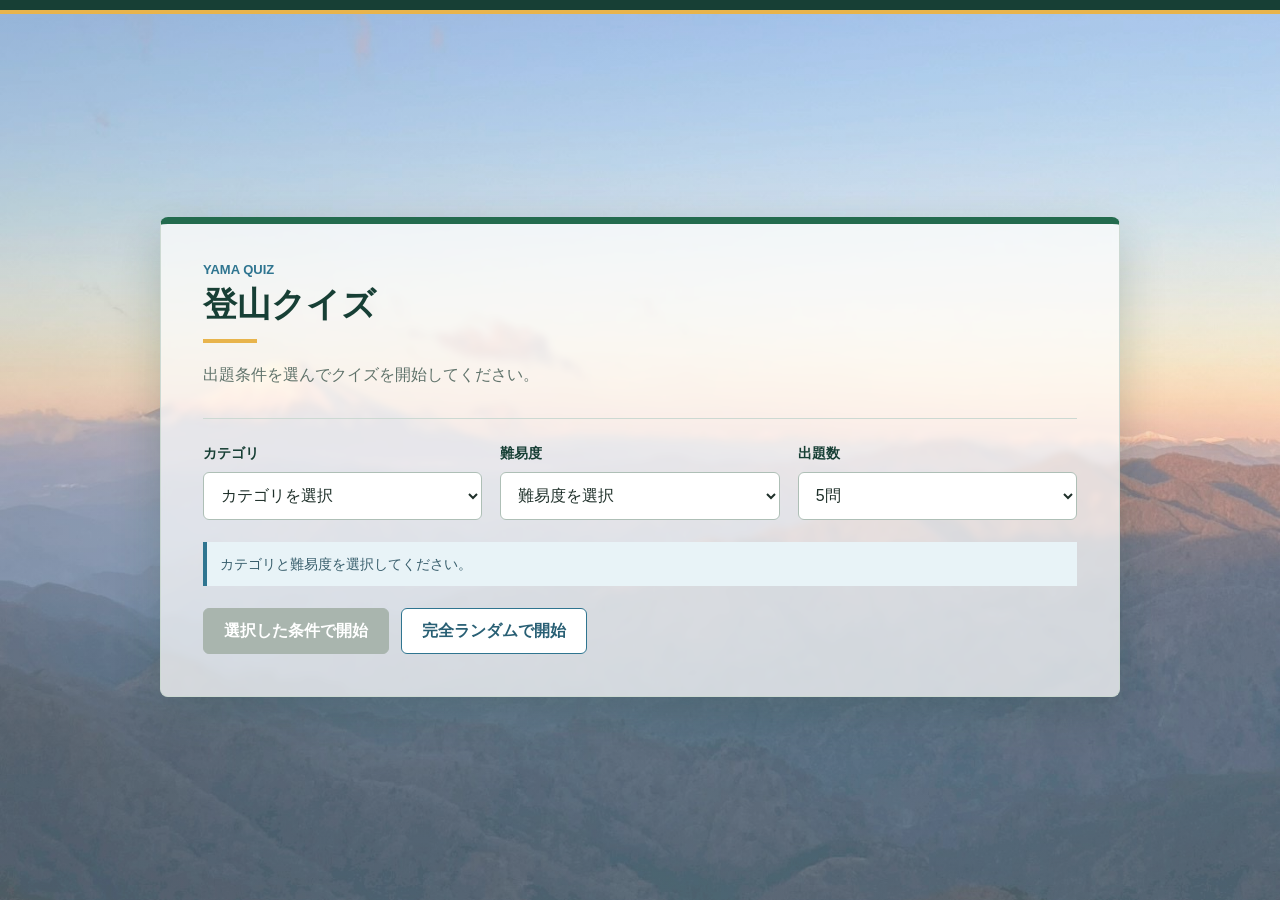
<file: kadai/index.html>
﻿<!DOCTYPE html>
<html lang="ja">
    <head>
        <meta charset="UTF-8">
        <!-- スマホなどで、画面幅に合わせて表示するための設定 -->
        <meta name="viewport" content="width=device-width, initial-scale=1.0">
        <title>登山クイズ</title>
        <!-- CSSの読み込み -->
        <link rel="stylesheet" href="./css/style.css">
        <link rel="stylesheet" href="./css/background-adjustments.css">
    </head>

    <body>
        <main class="app">
            <section class="quiz-area">
                <p class="label">Yama Quiz</p>
                <h1>登山クイズ</h1>
                <p id="statusMessage">問題データを読み込んでいます。</p>

                <!-- カテゴリ・難易度・出題数を選択するメニュー画面 -->
                <div id="menuBox" class="menu-box hidden">
                    <div class="setting-group">
                        <label for="categorySelect">カテゴリ</label>
                        <select id="categorySelect">
                            <option value="">カテゴリを選択</option>
                            <option value="all">すべて</option>
                            <option value="装備">装備</option>
                            <option value="山の知識">山の知識</option>
                            <option value="登山マナー">登山マナー</option>
                            <option value="危険回避・行動判断">危険回避・行動判断</option>
                            <option value="豆知識編">豆知識編</option>
                        </select>
                    </div>

                    <div class="setting-group">
                        <label for="difficultySelect">難易度</label>
                        <select id="difficultySelect">
                            <option value="">難易度を選択</option>
                            <option value="all">すべて</option>
                            <option value="初級">初級</option>
                            <option value="中級">中級</option>
                            <option value="上級">上級</option>
                        </select>
                    </div>

                    <div class="setting-group">
                        <label for="questionCountSelect">出題数</label>
                        <select id="questionCountSelect">
                            <option value="5">5問</option>
                            <option value="10">10問</option>
                            <option value="all">条件に合う全問</option>
                        </select>
                    </div>

                    <p id="menuMessage" class="menu-message">カテゴリと難易度を選択してください。</p>
                    <div class="menu-actions">
                        <button id="startButton" class="primary-button" type="button" disabled>選択した条件で開始</button>
                        <button id="randomButton" class="secondary-button" type="button">完全ランダムで開始</button>
                    </div>
                </div>

                <!-- クイズ画面 -->
                <div id="quizBox" class="quiz-box hidden">
                    <div class="quiz-toolbar">
                        <p id="progressText" class="progress-text"></p>
                        <button id="interruptButton" class="interrupt-button" type="button">中断してメニューへ</button>
                    </div>
                    <p id="categoryText" class="category"></p>
                    <h2 id="questionText"></h2>
                    <div id="choices" class="choices"></div>
                    <p id="resultText" class="result"></p>
                    <p id="explanationText" class="explanation"></p>
                    <button id="nextButton" class="primary-button hidden" type="button">次の問題へ</button>
                </div>

                <!-- クイズ中断時の確認画面 -->
                <div id="interruptBox" class="interrupt-box hidden">
                    <h2>クイズを中断しますか？</h2>
                    <p>現在の正解数と進行状況は保存されません。</p>
                    <div class="menu-actions">
                        <button id="continueButton" class="primary-button" type="button">クイズを続ける</button>
                        <button id="confirmInterruptButton" class="danger-button" type="button">中断する</button>
                    </div>
                </div>

                <!-- 全問題終了後に表示する結果画面 -->
                <div id="resultBox" class="result-box hidden">
                    <h2>クイズ結果</h2>
                    <p id="finalScoreText" class="final-score"></p>
                    <p id="recommendationText" class="recommendation-text"></p>

                    <!-- おすすめの山を左へ流し続ける表示エリア -->
                    <div class="mountain-slider" aria-label="おすすめの山">
                        <div id="mountainTrack" class="mountain-track"></div>
                    </div>
                    <p class="mountain-notice">表示はクイズ結果をもとにした参考です。実際の登山では、季節・ルート・体力・経験を確認してください。</p>

                    <div class="menu-actions">
                        <button id="retryButton" class="primary-button" type="button">同じ条件でもう一度</button>
                        <button id="menuButton" class="secondary-button" type="button">メニューに戻る</button>
                    </div>
                </div>
            </section>
        </main>

        <script src="./mountain_quiz.js"></script>
    </body>
</html>
</file>
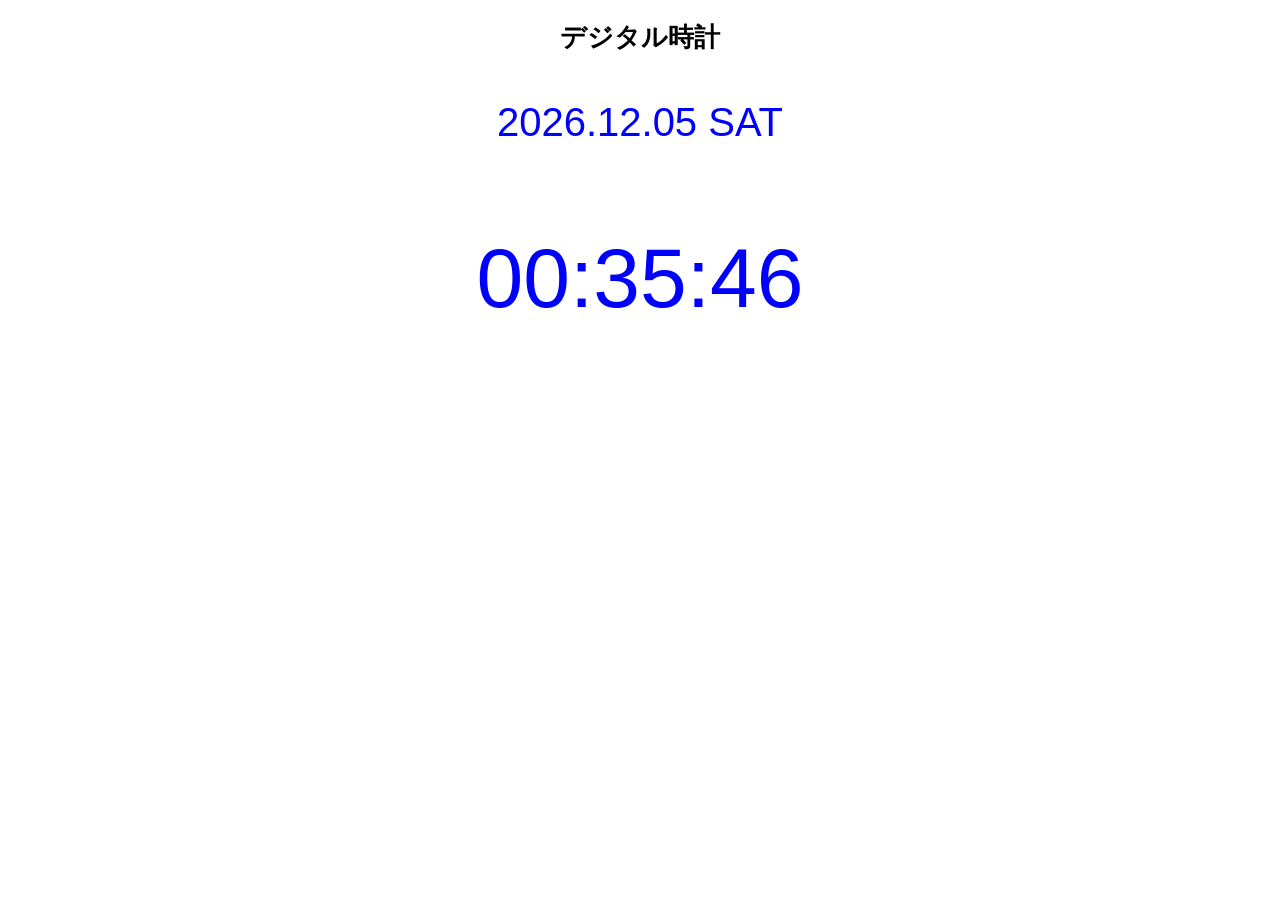
<file: 演習問題/演習問題_コード/STEP1/mondai1_0/index.html>
<!DOCTYPE html>
<html lang="ja">
    <head>
        <meta charset="UTF-8">
        <title>Digital Clock</title>
        <link rel="stylesheet" href="./main.css">
    </head>

    <body>
        <h1>デジタル時計</h1>
        <div id="digitalClock_date"></div>
        <div id="digitalClock_time"></div>
        <script src="./main.js"></script>
    </body>

</html>
</file>
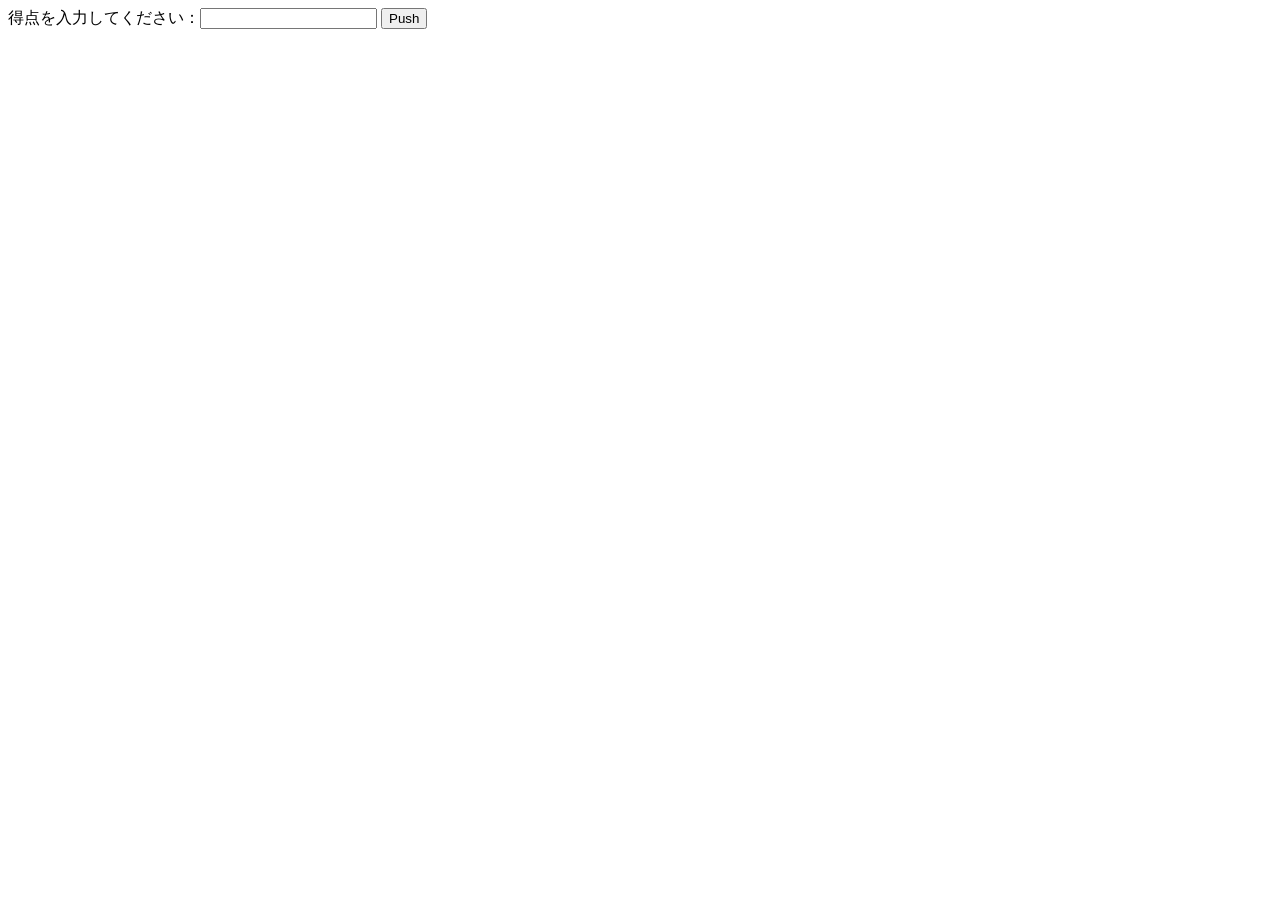
<file: 演習問題/演習問題_コード/STEP0/mondai0_4/mondai0_4.html>
<!DOCTYPE html>
<html lang="ja">
<head>
    <meta charaset="UTF-8">
    <title>演習課題</title>
</head>

<body>
    得点を入力してください：<input type="text" name="point" id="point">
    <button id="btn">Push</button>
    <script src="./main_04.js"></script>
</body>
</file>
<file: kadai/css/style.css>
/* ═══════════════════════════════════════════════════════════════════
   カラーパレット定義 (CSSカスタムプロパティ)
   アプリ全体の色を統一的に管理。森・空・太陽・ゆかり配色
   ═══════════════════════════════════════════════════════════════════ */
:root {
    --forest-dark: #173f35;      /* 濃い森色：見出しなどのメインカラー */
    --forest: #236b4e;           /* 森色：プライマリボタンの色 */
    --forest-light: #e7f2eb;     /* 薄い森色：選択肢の背景など */
    --sky: #2f7590;              /* 空色：セカンダリカラー */
    --sky-light: #e8f3f7;        /* 薄い空色：ガイダンスメッセージ背景 */
    --sun: #e8b44c;              /* 太陽色：アクセント（下線、ボーダー） */
    --ink: #1f302a;              /* 墨色：文字のメインカラー */
    --muted: #60736b;            /* 淡い墨色：ヘルプテキストなど */
    --line: #ccd9d2;             /* 薄い線色：境界線やボーダー */
    --paper: #ffffff;            /* 白：背景（カード、ボタン） */
    --ground: #edf2ee;           /* 薄い緑：ページ全体の背景 */
    --danger: #ad493d;           /* 危険色（赤）：中断、エラー表示 */
    --danger-light: #fbecea;     /* 薄い危険色：危険表示の背景 */
}

/* ═══════════════════════════════════════════════════════════════════
   グローバルスタイル
   ═══════════════════════════════════════════════════════════════════ */
* {
    box-sizing: border-box;
}

body {
    margin: 0;
    font-family: "Yu Gothic", "Meiryo", sans-serif;
    background-color: var(--ground);
    /* 山の背景画像を薄くオーバーレイ */
    background-image:
        linear-gradient(rgba(237, 242, 238, 0.45), rgba(237, 242, 238, 0.62)),
        url("../images/mountain-bg.jpg");
    background-position: center;
    background-size: cover;
    background-attachment: fixed;
    color: var(--ink);
}

/* ページ上部に装飾用の太いボーダーを追加 */
body::before {
    content: "";
    display: block;
    height: 10px;
    background: var(--forest-dark);
    border-bottom: 4px solid var(--sun);
}

/* ボタンと選択肢要素がシステムフォントを継承するように統一 */
button,
select {
    font: inherit;
}

/* ボタン・選択肢・山カードにホバーアニメーションを設定 */
button,
select,
.mountain-card {
    transition: border-color 0.2s, background-color 0.2s, color 0.2s, box-shadow 0.2s, transform 0.2s;
}

/* フォーカス時のアウトライン（キーボード操作対応） */
button:focus-visible,
select:focus-visible {
    outline: 3px solid rgba(47, 117, 144, 0.3);
    outline-offset: 2px;
}

/* ═══════════════════════════════════════════════════════════════════
   レイアウト
   ═══════════════════════════════════════════════════════════════════ */
.app {
    min-height: calc(100vh - 14px);  /* ページ全体を画面高さにフィット */
    display: flex;
    align-items: center;
    justify-content: center;
    padding: 40px 24px;
}

.quiz-area {
    /* メインコンテナ：最大幅960px、レスポンシブで100% */
    width: min(960px, 100%);
    overflow: hidden;
    padding: 38px 42px 42px;
    border: 1px solid var(--line);
    border-top: 7px solid var(--forest);  /* 上部に森色のアクセント */
    border-radius: 8px;
    background: var(--paper);
    box-shadow: 0 18px 45px rgba(23, 63, 53, 0.12);
}

/* ═══════════════════════════════════════════════════════════════════
   ヘッダー・タイトル
   ═══════════════════════════════════════════════════════════════════ */
.label {
    /* 「Yama Quiz」のラベル */
    margin: 0 0 5px;
    color: var(--sky);
    font-size: 13px;
    font-weight: bold;
    letter-spacing: 0;
    text-transform: uppercase;
}

h1 {
    /* 「登山クイズ」メインタイトル */
    margin: 0;
    color: var(--forest-dark);
    font-size: 34px;
    line-height: 1.3;
}

h1::after {
    /* タイトル下の太陽色アンダーライン装飾 */
    content: "";
    display: block;
    width: 54px;
    height: 4px;
    margin-top: 13px;
    background: var(--sun);
}

h2 {
    /* 各画面のセクションタイトル */
    margin: 16px 0 24px;
    color: var(--forest-dark);
    font-size: 23px;
    line-height: 1.7;
}

#statusMessage {
    /* 各画面でのステータスメッセージ（全画面共通） */
    margin: 18px 0 0;
    color: var(--muted);
    line-height: 1.7;
}

.hidden {
    /* 表示・非表示を制御 */
    display: none !important;
}

/* ═══════════════════════════════════════════════════════════════════
   【メニュー画面】スタイル
   カテゴリ・難易度・出題数を選択する画面
   ═══════════════════════════════════════════════════════════════════ */
.menu-box {
    /* 3列グリッドレイアウト（カテゴリ・難易度・出題数） */
    display: grid;
    grid-template-columns: repeat(3, minmax(0, 1fr));
    gap: 22px 18px;
    margin-top: 30px;
    padding-top: 26px;
    border-top: 1px solid var(--line);
}

.setting-group {
    /* 各設定項目（ラベル＋セレクトボックス） */
    display: grid;
    gap: 9px;
}

.setting-group label {
    color: var(--forest-dark);
    font-size: 14px;
    font-weight: bold;
}

.setting-group select {
    /* セレクトボックスのスタイル */
    width: 100%;
    min-height: 48px;
    padding: 10px 38px 10px 13px;
    border: 1px solid #aebfb6;
    border-radius: 6px;
    background: var(--paper);
    color: var(--ink);
    cursor: pointer;
}

.setting-group select:hover {
    /* ホバー時は空色に変更 */
    border-color: var(--sky);
    background: var(--sky-light);
}

.menu-message,
.menu-actions {
    /* メッセージとボタン群を最下段に配置 */
    grid-column: 1 / -1;
}

.menu-message {
    /* ガイダンスメッセージ */
    min-height: 24px;
    margin: 0;
    padding: 11px 13px;
    border-left: 4px solid var(--sky);
    background: var(--sky-light);
    color: #385e6c;
    font-size: 14px;
    line-height: 1.6;
}

.menu-actions {
    /* ボタングループ：「開始」「ランダム」など */
    display: flex;
    flex-wrap: wrap;
    gap: 12px;
}

/* ═══════════════════════════════════════════════════════════════════
   ボタンスタイル共通
   プライマリ（森色）・セカンダリ（空色）・危険（赤色）の3種類
   ═══════════════════════════════════════════════════════════════════ */
.primary-button,
.secondary-button,
.danger-button {
    /* 共通ボタンサイズ */
    min-height: 46px;
    padding: 11px 20px;
    border-radius: 6px;
    font-weight: bold;
    cursor: pointer;
}

.primary-button {
    /* プライマリボタン：森色（「開始」ボタンなど） */
    border: 1px solid var(--forest);
    background: var(--forest);
    color: #ffffff;
}

.primary-button:hover {
    border-color: var(--forest-dark);
    background: var(--forest-dark);
    box-shadow: 0 5px 14px rgba(23, 63, 53, 0.18);
    transform: translateY(-1px);
}

.primary-button:disabled {
    /* 条件未満足時は無効状態 */
    border-color: #a9b5ae;
    background: #a9b5ae;
    box-shadow: none;
    cursor: default;
    transform: none;
}

.secondary-button {
    /* セカンダリボタン：空色（「ランダム」ボタンなど） */
    border: 1px solid var(--sky);
    background: var(--paper);
    color: #285f74;
}

.secondary-button:hover {
    background: var(--sky-light);
    box-shadow: 0 5px 14px rgba(47, 117, 144, 0.14);
    transform: translateY(-1px);
}

.danger-button {
    /* 危険ボタン：赤色（中断確認など） */
    border: 1px solid var(--danger);
    background: var(--paper);
    color: var(--danger);
}

.danger-button:hover,
.interrupt-button:hover {
    background: var(--danger-light);
}

/* ═══════════════════════════════════════════════════════════════════
   【クイズ画面】スタイル
   問題・選択肢・正誤判定・解説を表示する画面
   ═══════════════════════════════════════════════════════════════════ */
.quiz-box {
    margin-top: 30px;
    padding-top: 24px;
    border-top: 1px solid var(--line);
}

.quiz-toolbar {
    /* クイズ画面上部：進捗表示と中断ボタン */
    display: flex;
    align-items: center;
    justify-content: space-between;
    gap: 16px;
    margin-bottom: 22px;
    padding-bottom: 14px;
    border-bottom: 1px solid var(--line);
}

.progress-text {
    /* 進捗表示：「X問目 / 全Y問 ｜ 正解 Z問」 */
    margin: 0;
    color: var(--sky);
    font-size: 14px;
    font-weight: bold;
}

.interrupt-button {
    /* 中断ボタン */
    flex-shrink: 0;
    padding: 7px 10px;
    border: 1px solid #c98178;
    border-radius: 5px;
    background: var(--paper);
    color: var(--danger);
    font-size: 13px;
    cursor: pointer;
}

.category {
    /* カテゴリ・難易度表示タグ */
    display: inline-block;
    margin: 0;
    padding: 6px 10px;
    border-left: 4px solid var(--sun);
    background: var(--forest-light);
    color: var(--forest-dark);
    font-size: 14px;
    font-weight: bold;
}

.choices {
    /* 選択肢を2列グリッドで配置 */
    display: grid;
    grid-template-columns: repeat(2, minmax(0, 1fr));
    gap: 12px;
}

.choice-button {
    /* 選択肢ボタン */
    width: 100%;
    min-height: 58px;
    padding: 14px 16px;
    border: 1px solid var(--line);
    border-left: 5px solid #9eb5a8;
    border-radius: 6px;
    background: var(--paper);
    color: var(--ink);
    font-size: 16px;
    line-height: 1.6;
    text-align: left;
    cursor: pointer;
}

.choice-button:hover:not(:disabled) {
    border-color: var(--sky);
    border-left-color: var(--sky);
    background: var(--sky-light);
    box-shadow: 0 5px 16px rgba(47, 117, 144, 0.12);
    transform: translateY(-1px);
}

.choice-button:disabled {
    cursor: default;
}

.choice-button.correct {
    /* 正解ボタン：森色で強調 */
    border-color: #61a37b;
    border-left-color: var(--forest);
    background: var(--forest-light);
    color: var(--forest-dark);
    font-weight: bold;
}

.choice-button.incorrect {
    /* 不正解ボタン：赤色で強調 */
    border-color: #d69389;
    border-left-color: var(--danger);
    background: var(--danger-light);
    color: #793229;
}

.result {
    /* 「正解です！」「不正解です。」メッセージ */
    margin: 22px 0 8px;
    color: var(--forest-dark);
    font-size: 18px;
    font-weight: bold;
}

.explanation {
    /* 問題の解説テキスト */
    margin: 0 0 24px;
    padding: 14px 16px;
    border-left: 4px solid var(--sun);
    background: #fff9ea;
    color: #56482d;
    line-height: 1.8;
}

/* ═══════════════════════════════════════════════════════════════════
   【中断確認画面・結果画面】スタイル
   ═══════════════════════════════════════════════════════════════════ */
.interrupt-box,
.result-box {
    /* 両画面共通のレイアウト */
    margin-top: 30px;
    padding-top: 18px;
    border-top: 1px solid var(--line);
    text-align: center;
}

.interrupt-box .menu-actions,
.result-box .menu-actions {
    /* ボタングループを中央配置 */
    justify-content: center;
}

/* ═══════════════════════════════════════════════════════════════════
   【結果画面】スタイル
   最終スコア・おすすめ山・ボタンを表示する画面
   ═══════════════════════════════════════════════════════════════════ */
.final-score {
    /* 「X問中 Y問正解！」のスコア表示 */
    margin: 10px 0;
    color: var(--forest-dark);
    font-size: 30px;
    font-weight: bold;
}

.recommendation-text {
    /* 「○○におすすめの山」テキスト */
    margin: 0 0 20px;
    color: var(--sky);
    font-weight: bold;
    line-height: 1.7;
}

.mountain-slider {
    /* おすすめ山カードの横スクロールコンテナ */
    width: 100%;
    overflow: hidden;
    padding: 12px 0 18px;
}

.mountain-track {
    /* 山カードを横に並べ、自動スクロールアニメーション */
    display: flex;
    gap: 14px;
    width: max-content;
    animation: mountain-scroll 28s linear infinite;
}

.mountain-slider:hover .mountain-track {
    /* ホバー時はアニメーション停止 */
    animation-play-state: paused;
}

.mountain-card {
    /* 山カード：推奨ルート情報を表示 */
    width: 250px;
    min-height: 178px;
    flex-shrink: 0;
    padding: 18px;
    border: 1px solid var(--line);
    border-top: 5px solid var(--forest);
    border-radius: 7px;
    background: var(--paper);
    box-shadow: 0 7px 18px rgba(23, 63, 53, 0.09);
    text-align: left;
}

.mountain-card:hover {
    border-top-color: var(--sun);
    box-shadow: 0 10px 24px rgba(23, 63, 53, 0.15);
    transform: translateY(-3px);
}

.mountain-card h3 {
    /* 山の名前 */
    margin: 0 0 7px;
    color: var(--forest-dark);
    font-size: 20px;
}

.mountain-meta {
    /* 都道府県・標高情報 */
    margin: 0 0 11px;
    color: var(--sky);
    font-size: 13px;
    font-weight: bold;
}

.mountain-description {
    /* 山の説明テキスト */
    margin: 0;
    color: #43564d;
    font-size: 14px;
    line-height: 1.7;
}

.mountain-notice {
    /* 「このおすすめは参考です」注記 */
    margin: 0 0 24px;
    color: var(--muted);
    font-size: 12px;
    line-height: 1.7;
}

/* ═══════════════════════════════════════════════════════════════════
   アニメーション
   ═══════════════════════════════════════════════════════════════════ */
@keyframes mountain-scroll {
    /* おすすめ山カードの無限横スクロール（左流し） */
    from {
        transform: translateX(0);
    }

    to {
        transform: translateX(calc(-50% - 7px));  /* -50%で1周分、-7pxはgap分 */
    }
}

@media (prefers-reduced-motion: reduce) {
    /* システム設定でアニメーション削減が有効な場合 */
    button,
    select,
    .mountain-card {
        transition: none;
    }

    .mountain-track {
        animation: none;
    }
}

/* ═══════════════════════════════════════════════════════════════════
   レスポンシブデザイン（タブレット・スマートフォン対応）
   ═══════════════════════════════════════════════════════════════════ */
@media (max-width: 760px) {
    /* タブレット以下のサイズ */
    body {
        background-position: 24% center;
        background-attachment: scroll;  /* タブレットではスクロール時に背景固定を外す */
    }

    .app {
        align-items: flex-start;  /* 画面上部から配置 */
        padding: 22px 14px;
    }

    .quiz-area {
        padding: 28px 22px 30px;
    }

    .menu-box,
    .choices {
        /* 3列→1列、2列→1列に変更 */
        grid-template-columns: 1fr;
    }

    .quiz-toolbar {
        /* 横並び→縦積み */
        align-items: flex-start;
        flex-direction: column;
    }

    .mountain-card {
        width: 220px;  /* カードサイズを縮小 */
    }
}

@media (max-width: 520px) {
    /* スマートフォン対応 */
    h1 {
        font-size: 28px;
    }

    h2 {
        font-size: 20px;
    }

    .menu-actions,
    .primary-button,
    .secondary-button,
    .danger-button {
        width: 100%;  /* ボタンを全幅に */
    }

    .interrupt-button {
        width: 100%;  /* 中断ボタンも全幅に */
    }
}
</file>
<file: kadai/css/background-adjustments.css>
/* 背景写真と中央パネルの透明度を調整 */
body {
    background-image:
        linear-gradient(rgba(237, 242, 238, 0.18), rgba(237, 242, 238, 0.32)),
        url("../images/mountain-bg.jpg");
}

.quiz-area {
    background: rgba(255, 255, 255, 0.72);
    box-shadow: 0 18px 45px rgba(23, 63, 53, 0.22);
    backdrop-filter: blur(3px);
    -webkit-backdrop-filter: blur(3px);
}
</file>
<file: 演習問題/演習問題_コード/STEP1/mondai1_0/main.css>
body {
    font-family: Arial, sans-serif;
    text-align: center;
}

h1 {
    margin-top: 20px;
    font-size: 26px;
}

#digitalClock_date {
    margin-top: 45px;
    color: blue;
    font-size: 40px;
}

#digitalClock_time {
    margin-top: 85px;
    color: blue;
    font-size: 84px;
}
</file>
